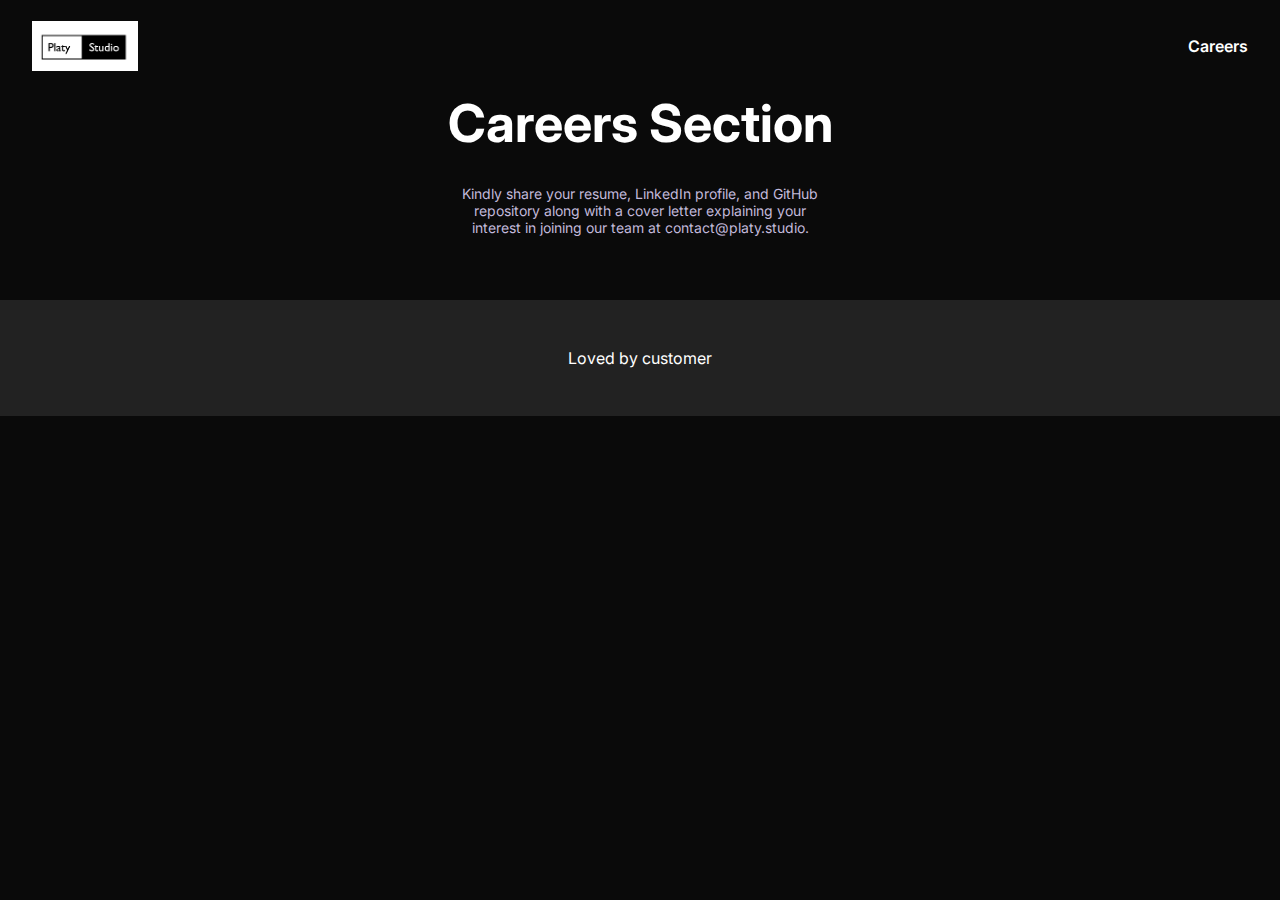
<file: career.html>
<html lang="en">
  <head>
    <meta charset="UTF-8" />
    <meta name="viewport" content="width=device-width, initial-scale=1.0" />
    <title>Contact Page</title>
    <link rel="stylesheet" href="style.css" />
  </head>
  <body>
    <nav class="navbar">
      <a class="logo" href="index.html">
        <img src="assets/img/platy-studio-logo.png" alt="Platy.Studio" />
      </a>
      <div class="nav-link-container">
        <!-- <div class="nav-link">Features</div> -->
        <a class="nav-link" href="career.html">Careers</a>
        <!-- <a class="nav-link" href="https://kansal12.github.io/">Blogs</a> -->
      </div>
    </nav>
    <main>
      <h1 class="career-headline">Careers Section</h1>
      <p class="career-para">
        Kindly share your resume, LinkedIn profile, and GitHub repository along
        with a cover letter explaining your interest in joining our team at
        contact@platy.studio.
      </p>
    </main>
    <footer>
      <p>Loved by customer</p>
    </footer>
  </body>
</html>
</file>
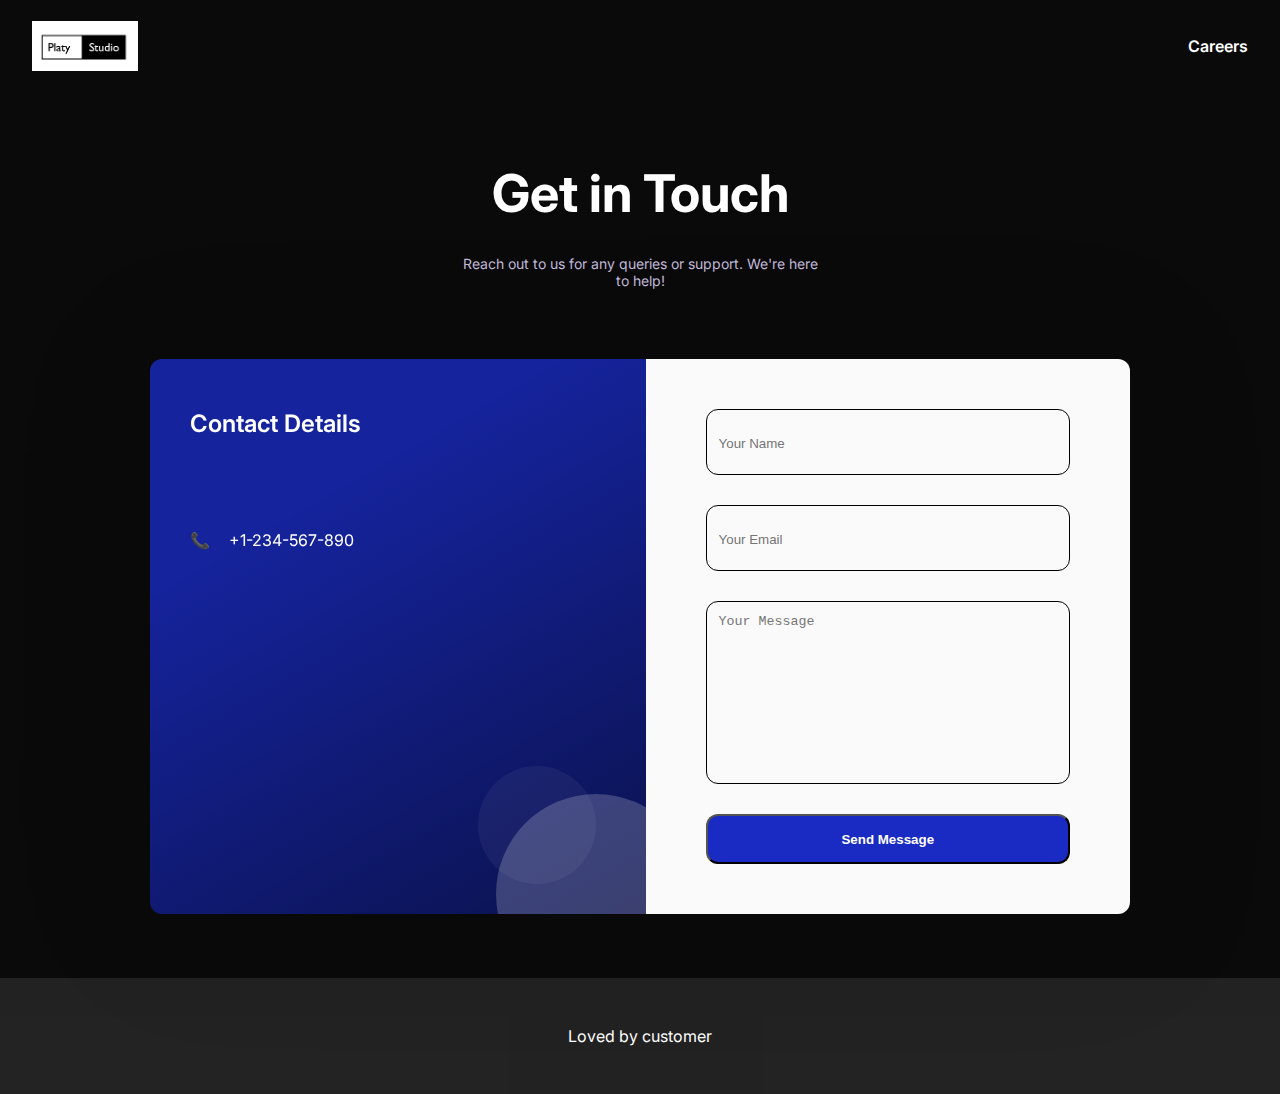
<file: contact.html>
<!DOCTYPE html>
<html lang="en">
  <head>
    <meta charset="UTF-8" />
    <meta name="viewport" content="width=device-width, initial-scale=1.0" />
    <title>Contact Page</title>
    <link rel="stylesheet" href="style.css" />
  </head>
  <body>
    <nav class="navbar">
      <a class="logo" href="index.html">
        <img src="assets/img/platy-studio-logo.png" alt="Platy.Studio" />
      </a>
      <div class="nav-link-container">
        <!-- <div class="nav-link">Features</div> -->
        <a class="nav-link" href="career.html">Careers</a>
        <!-- <a class="nav-link" href="https://kansal12.github.io/">Blogs</a> -->
      </div>
    </nav>
    <div class="contact-page-container">
      <div class="contact-content-container">
        <h1 class="contact-headline">Get in Touch</h1>
        <p class="contact-para">
          Reach out to us for any queries or support. We're here to help!
        </p>
      </div>
      <div class="contact-main-section">
        <!-- Left Side -->
        <div class="contact-leftSideContainer">
          <h2 class="leftside-headline">Contact Details</h2>
          <p class="leftside-phone">
            <span class="icons">📞</span> +1-234-567-890
          </p>
          <div class="halfCircle"></div>
          <div class="circle"></div>
        </div>

        <!-- Right Side -->
        <div class="contact-rightFormContainer">
          <div class="contact-inputFieldContainer">
            <input
              type="text"
              class="contact-inputField"
              placeholder="Your Name"
            />
          </div>
          <div class="contact-inputFieldContainer">
            <input
              type="email"
              class="contact-inputField"
              placeholder="Your Email"
            />
          </div>
          <div class="contact-inputFieldContainer">
            <textarea
              class="form-textArea"
              placeholder="Your Message"
            ></textarea>
          </div>
          <button class="touch-button">Send Message</button>
        </div>
      </div>
    </div>
    <footer>
      <p>Loved by customer</p>
    </footer>
  </body>
</html>
</file>
<file: style.css>
@import url("https://fonts.googleapis.com/css2?family=Inter:wght@400;500;600;700&display=swap");

:root {
  --gradient-primary: linear-gradient(45deg, #ff00ff, #00ffff);
  --dark-bg: #0a0a0a;
  --card-bg: rgba(255, 255, 255, 0.1);
}

body {
  margin: 0;
  padding: 0;
  box-sizing: border-box;
  background-color: var(--dark-bg);
  color: white;
  font-family: "Inter", -apple-system, BlinkMacSystemFont, "Segoe UI", Roboto,
    Oxygen, Ubuntu, Cantarell, "Open Sans", "Helvetica Neue", sans-serif;
}
.logo {
  cursor: pointer;
}

.navbar {
  display: flex;
  align-items: center;
  justify-content: space-between;
  padding: 1rem 2rem;
  background: transparent;
  height: 60px;
}

.nav-link-container {
  display: flex;
  justify-content: space-between;
  gap: 20px;
  cursor: pointer;
}
.nav-link {
  text-decoration: none; /* Remove underline */
  color: inherit;
  font-weight: 600;
}

.hero {
  text-align: center;
  padding: 4rem 2rem;
  background: linear-gradient(45deg, #080808, #121212);
  background-size: 100% 100%;
  background-position: 0 0;
  animation: none !important;
  -webkit-animation: none !important;
}

.hero:before,
.hero:after {
  animation: none !important;
  -webkit-animation: none !important;
  background-size: 100% 100%;
  background-position: 0 0;
}

.hero h1 {
  font-size: 4rem;
  margin-bottom: 1rem;
  background: var(--gradient-primary);
  -webkit-background-clip: text;
  color: white;
}
.sub-title {
  font-size: 16px;
  line-height: 20px;
}

.cta-buttons {
  display: flex;
  gap: 1rem;
  justify-content: center;
  margin: 2rem 0;
}

.cta-buttons button {
  padding: 0.8rem 1.5rem;
  border-radius: 8px;
  border: none;
  cursor: pointer;
  font-weight: bold;
}
.cta-buttons button a {
  text-decoration: none; /* Remove underline */
  color: inherit;
}
.partners {
  display: flex;
  justify-content: center;
  gap: 2rem;
  margin: 3rem 0;
  filter: grayscale(1);
  opacity: 0.7;
}

.heading {
  text-align: center;
  font-size: 2.125rem;
  line-height: 2.25rem;
}
.sub-heading {
  text-align: center;
  font-size: 1rem;
  line-height: 1.25rem;
  margin-bottom: 1.25rem;
}
.section {
  padding: 4rem 2rem;
}
/* .demo-videos {
  display: flex;
  flex-direction: column;
  justify-content: center;
  gap: 2rem;
} */

.video-container {
  position: relative;
  width: 20%;
  margin: auto;
  overflow: hidden;
  background: var(--card-bg);
  border-radius: 12px;
  backdrop-filter: blur(10px);
}

#video,
.demo-video {
  width: 100%;
  margin: auto;
}
.switch-language-button-container {
  display: flex;
  position: absolute;
  left: 50%;
  transform: translate(-50%, -50%);
  bottom: 10px;
  width: fit-content;
  align-items: center;
  margin: auto;
  gap: 6px;
  border-radius: 9999px;
  background-color: rgb(255, 255, 255);
  padding: 6px;
  box-shadow: rgba(0, 0, 0, 0) 0px 0px 0px 0px, rgba(0, 0, 0, 0) 0px 0px 0px 0px,
    rgba(0, 0, 0, 0.05) 0px 0px 20px 0px;
  line-height: 23.8px;
  font-family: __Waldenburg_379714, __Waldenburg_Fallback_379714;
  font-size: 17px;
  font-weight: 400;
  letter-spacing: normal;
}

.flag-img-container,
.play-pause-button {
  height: 40px;
  width: 40px;
  padding-top: 3px;
  padding: 0 6px;
  border: 0px;
  border-radius: 9999px;
  background-color: rgb(255, 255, 255);
  opacity: 1;
  color: rgb(118, 118, 118);
  cursor: pointer;
}
.play-pause-button {
  color: rgb(255, 255, 255);
  background-color: #080808;
}
.active-flag {
  background-color: #080808;
}
.greater-than-sign {
  color: #080808;
}

.feature-image {
  margin-top: 1rem;
  height: 200px;
  background: var(--gradient-primary);
  border-radius: 8px;
  opacity: 0.8;
}
.pause-sign {
  display: none;
}
.play-sign {
  display: block;
}

.offerings {
  text-align: center;
}

.offering-cards {
  display: grid;
  grid-template-columns: repeat(auto-fit, minmax(250px, 1fr));
  gap: 2rem;
  margin-top: 2rem;
}

.offering-card {
  background: var(--card-bg);
  padding: 2rem;
  border-radius: 12px;
  backdrop-filter: blur(10px);
}
.card-heading {
  font-size: 1.25rem;
  margin-bottom: 16px;
}
.card-para {
  font-size: 12px;
  opacity: 0.5;
}

.icon {
  width: 60px;
  height: 60px;
  margin: 0 auto 1rem;
  /* background: var(--gradient-primary); */
  border-radius: 12px;
}

.language {
  background-image: url("assets/img/language.png");
  background-size: cover;
}
.libsync {
  background-image: url("assets/img/libsync2.png");
  background-size: cover;
}
.quick-turn-around {
  background-image: url("assets/img/quick-turn-around.png");
  background-size: cover;
}

footer {
  text-align: center;
  padding: 2rem;
  margin-top: 4rem;
  background: var(--card-bg);
}

.logo {
  display: flex;
  align-items: center;
  height: 50px;
}

.logo img {
  height: 100%;
  object-fit: contain;
  margin: 0;
  padding: 0;
}

/* contact page style */
.contact-page-container {
  margin-right: 150px;
  font-family: Inter;
  margin-left: 150px;
}
.contact-content-container {
  width: 75vw;
  margin: 70px auto;
}
.contact-headline,
.career-headline {
  font-size: 52px;
  font-weight: bold;
  width: 518px;
  margin: auto;
  text-align: center;
}
.contact-para,
.career-para {
  font-size: 14px;
  margin: auto;
  margin-top: 30px;
  margin-bottom: 50px;
  width: 367px;
  text-align: center;
  color: #c2b9db;
}
.contact-main-section {
  height: 555px;
  display: flex;
  filter: drop-shadow(0px 8px 67.8px rgba(0, 0, 0, 0.12));
}
.contact-leftSideContainer {
  overflow: hidden;
  position: relative;
  width: 50%;
  background: linear-gradient(
      150.1deg,
      rgba(0, 0, 0, 0) 27.92%,
      rgba(0, 0, 0, 0.5) 98.44%
    ),
    rgba(25, 43, 194, 0.8);
  color: white;
  border-radius: 12px 0 0 12px;
  padding-left: 40px;
  padding-bottom: 50px;
}
.leftside-headline {
  font-size: 24px;
  font-weight: 600;
  margin: 50px 0 30px 0;
}
.leftside-phone {
  margin-top: 80px;
  height: 44px;
  align-content: center;
}
.icons {
  padding-right: 15px;
}
.halfCircle {
  position: absolute;
  bottom: -80px;
  right: -50px;
  height: 200px;
  width: 200px;
  border-radius: 50%;
  background-color: #ffffff33;
}
.circle {
  position: absolute;
  bottom: 30px;
  right: 50px;
  height: 118px;
  width: 118px;
  border-radius: 50%;
  background-color: #ffffff0d;
}

.contact-rightFormContainer {
  width: 40%;
  background-color: #fafafa;
  padding: 50px 60px;
  display: flex;
  flex-direction: column;
  row-gap: 30px;
  border-radius: 0 12px 12px 0;
}
.contact-inputFieldContainer {
  display: flex;
  gap: 10px;
  border: 1px solid black;
  padding: 10px 5px 10px 10px;
  border-radius: 12px;
  flex-grow: 1;
}
.contact-inputField {
  border: none;
  height: 100%;
  width: 100%;
  outline: none;
  background-color: #fafafa;
}
.form-textArea {
  border: none;
  height: 100%;
  width: 100%;
  outline: none;
  background-color: #fafafa;
  resize: none;
  height: 130px;
}
.touch-button {
  cursor: pointer;
  background-color: #192bc2;
  color: white;
  font-weight: bold;
  border-radius: 12px;
  text-align: center;
  padding: 10px 0;
  font-weight: bold;
  height: 50px;
  align-content: center;
}

@media only screen and (max-width: 1120px) {
  .contact-page-container {
    margin: 2rem;
  }
  .contact-content-container {
    width: auto;
  }
  .contact-headline,
  .career-headline {
    width: auto;
    font-size: 32px;
  }
  .contact-para,
  .career-para {
    width: auto;
    font-size: 14px;
  }
  .contact-main-section {
    flex-direction: column-reverse;
    height: auto;
    filter: none;
  }
  .contact-rightFormContainer {
    display: flex;
    flex-direction: column;
    gap: 20px;
    width: auto;
    background-color: white;
    padding: 40px;
  }
  .contact-inputFieldContainer {
    padding: 12px 5px 12px 10px;
    flex-grow: 1;
  }
  .contact-leftSideContainer {
    width: auto;
    margin-top: 30px;
    overflow: hidden;
    height: 530px;
    border-radius: 12px;
  }
  .leftside-headline {
    font-size: 22px;
    font-weight: 500;
    padding-right: 20px;
  }
  .leftside-phone {
    margin-top: 60px;
  }
  .form-textArea,
  .contact-inputField {
    background-color: white;
  }
  .ReactModal__Content {
    width: 90%;
    max-width: 100%;
    height: auto;
    max-height: 90%;
  }
}

@media screen and (max-width: 900px) {
  .video-container {
    width: 32%;
  }
}
@media screen and (max-width: 600px) {
  .video-container {
    width: 50%;
  }
  .logo {
    font-size: 40px;
  }
  .nav-link {
    font-weight: 500;
  }
  .hero h1 {
    font-size: 2rem;
  }
  .sub-title {
    font-size: 12px;
  }
}
</file>
